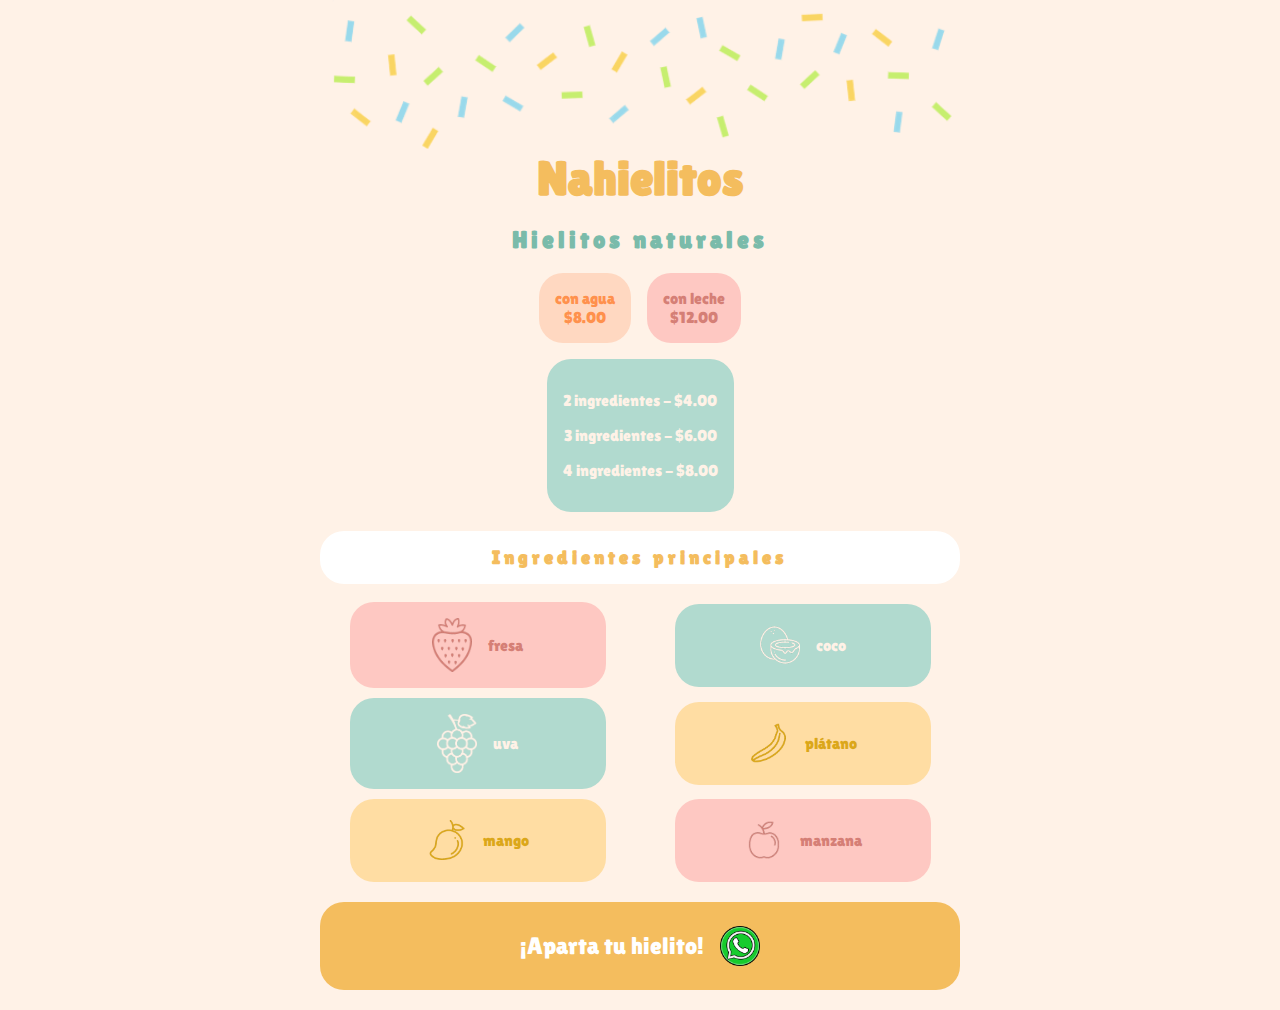
<file: index.html>
<head>
  <title>Nahielitos</title>
  <link rel="stylesheet" href="index.css" />
</head>

<body>
  <main>
    <img src="imagenes/confetti.png" />

    <h1>Nahielitos</h1>
    <h2>Hielitos naturales</h2>

    <section id="precios-normales" >
      <div class="capsula tema-naranja">
        <p>con agua</p>
        <p>$8.00</p>
      </div>
      <div class="capsula tema-rojo">
        <p>con leche</p>
        <p>$12.00</p>
      </div>
    </section>

    <section id="precios-extra" class="capsula tema-cian">
      <p>2 ingredientes - $4.00</p>
      <p>3 ingredientes - $6.00</p>
      <p>4 ingredientes - $8.00</p>
    </section>

    <h3 class="capsula">Ingredientes principales</h3>

    <section id="sabores">
      <div class="capsula tema-rojo">
        <img src="imagenes/fresa.png" />
        <p>fresa</p>
      </div>

      <div class="capsula tema-cian">
        <img src="imagenes/coco.png" />
        <p>coco</p>
      </div>

      <div class="capsula tema-cian">
        <img src="imagenes/uvas.png" />
        <p>uva</p>
      </div>

      <div class="capsula tema-amarillo">
        <img src="imagenes/platano.png" />
        <p>plátano</p>
      </div>

      <div class="capsula tema-amarillo">
        <img src="imagenes/mango.png" />
        <p>mango</p>
      </div>

      <div class="capsula tema-rojo">
        <img src="imagenes/manzana.png" />
        <p>manzana</p>
      </div>
    </section>

    <a id="boton-apartar" href="tel:+52 1 22 22 22 22 22">¡Aparta tu hielito!

      <img src="imagenes/whatsapp.webp" />
    </a>
  </main>
</body>
</file>
<file: index.css>
/*#region Template */
@import url("https://fonts.googleapis.com/css2?family=Lilita+One&display=swap");

:root {
  --arena: #ffecdb;
  --rojo-oscuro: #d57f76;
  --rojo-claro: #fec8c2;
  --naranja: #ff914d;
  --naranja-claro: #ffd8c1;
  --cian: #7abbaa;
  --cian-claro: #b1dacf;
  --dorado: #f4bd5e;
  --amarillo: #ffdda3;
  --amarillo-oscuro: #dba71a;
  --crema: #fff2e7;
}

body {
  margin: 0;
  font-family: "Lilita One", cursive, sans-serif;
}

.tema-rojo {
  color: var(--rojo-oscuro);
  background-color: var(--rojo-claro);
}

.tema-naranja {
  color: var(--naranja);
  background-color: var(--naranja-claro);
}

.tema-cian {
  color: var(--crema);
  background-color: var(--cian-claro);
}

.tema-amarillo {
  color: var(--amarillo-oscuro);
  background-color: var(--amarillo);
}

/*#endregion*/

body {
  background-color: var(--crema);
}

img {
  width: 100%;
}

/* mejorar img */
div > img {
  width:  40px ;
}

main {
  width: 50%;
  margin: auto;
}

h1, h2, h3 {
  text-align: center;
}

h1 {
  color: var(--dorado);
  font-size: 48px;
  margin: 0;
}

h2 {
  color: var(--cian);
  font-size:x-large;
}

h2, h3 {
  letter-spacing: 4px;
}

h3 {
  color: var(--dorado);
  background-color: white;
}

.capsula {
  border-radius: 24px;
  padding: 16px;
  text-align: center;
}


#precios-normales {
  gap: 16px;

  display: flex;
  justify-content: center;

  margin-bottom: 16px;
}

#precios-normales > .capsula > * {
  margin: 0;
}

#precios-extra {
  width: max-content;
  margin: auto;
}

#sabores {
  display: flex;
  flex-wrap: wrap;
  box-sizing: content-box;
  gap: 10px;
}

#sabores > * {
  width: 35%;

  display: flex;
  justify-content: center;
  align-items: center;
  gap: 16px;

  margin: auto;
}

#boton-apartar {

  display: flex;
  justify-content: center;
  align-items: center;
  gap: 16px;
  margin: 20px auto;
  padding: 24px;
  border-radius: 24px;
  background-color: var(--dorado);
  color: white;
  font-size: x-large;
  transition: 0.5s all;
  text-decoration: none;
}

#boton-apartar:hover {
  transition: 0.5s all;
  transform: scale(1.1);
}

#boton-apartar img{
  width: 40px;
}
</file>
